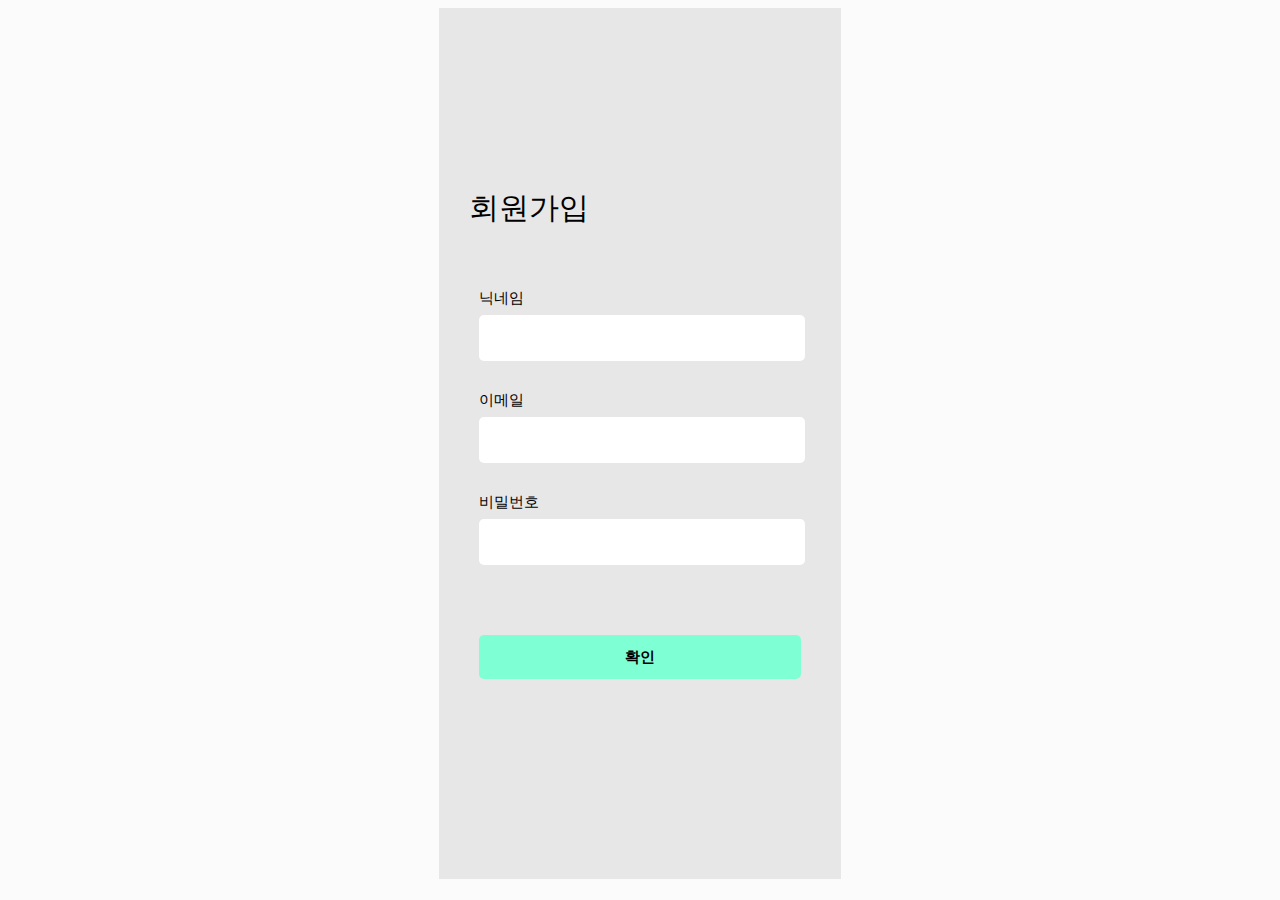
<file: 5Week/index.html>
<!DOCTYPE html>
<html>

<head>
    <link href="./style.css" rel="stylesheet">
</head>

<body>
    <div class="page">

        <div class="layer1">
            <p style="font-size:30px; font-weight:500;">회원가입</p>
        </div>

        <form action="???">
            <div class="layer2">

                <p>닉네임</p>
                <input class="input-box" type="text" name="nickname" maxlength="10">

                <div style="height: 30px;"></div>


                <p>이메일</p>
                <input class="input-box" type="text" name="email" maxlength="320">

                <div style="height: 30px;"></div>


                <p>비밀번호</p>
                <input class="input-box" type="password" name="password">

            </div>

            <div class="layer3">

                <button class="button" type="submit" >
                    확인
                </button>

            </div>
        </form>

    </div>

</body>

</html>
</file>
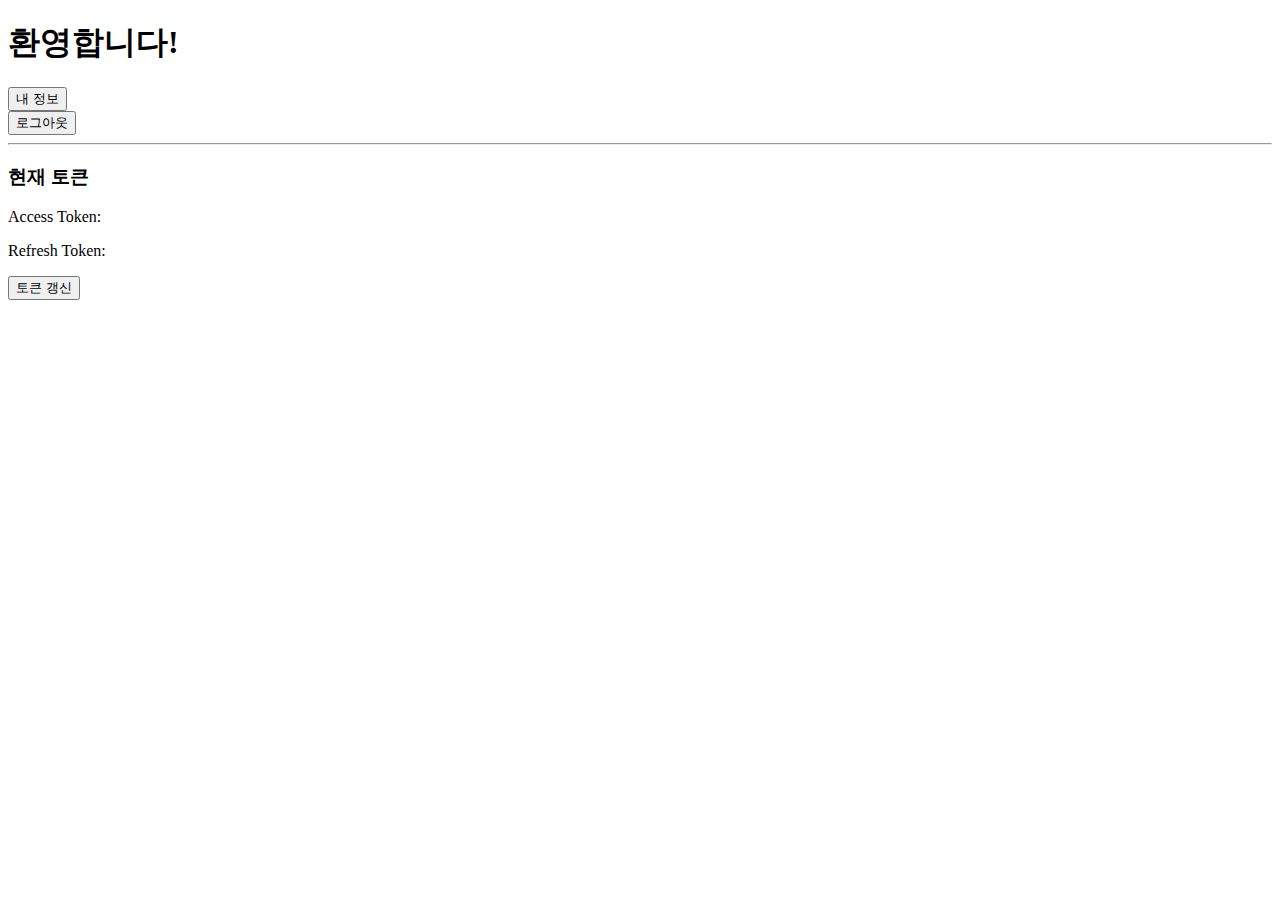
<file: 7Week/jwt/springjwt/src/main/resources/templates/index.html>
<!DOCTYPE html>
<html lang="en" xmlns:th="http://www.thymeleaf.org">
<head>
    <meta charset="UTF-8">
    <title>Index</title>
</head>
<body>
<h1>환영합니다!</h1>
<div>
    <a th:href="@{/users/me}">
        <button type="button">내 정보</button>
    </a>
</div>
<div>
    <form th:action="@{/logout}" method="post">
        <button type="submit">로그아웃</button>
    </form>
</div>
<hr>
<h3>현재 토큰</h3>
<p>Access Token: <span th:text="${accessToken ?: '없음'}"></span></p>
<p>Refresh Token: <span th:text="${refreshToken ?: '없음'}"></span></p>

<button id="refreshBtn">토큰 갱신</button>
</body>
<script>
    document.getElementById("refreshBtn").addEventListener("click", async () => {
        const res = await fetch("/refresh", {
            method: "POST",
            credentials: "include" // 쿠키 포함 필수
        });
        const data = await res.json();

        if (res.ok) location.reload();
        else alert(data.error || "토큰 갱신 실패");
    });
</script>
</html>
</file>
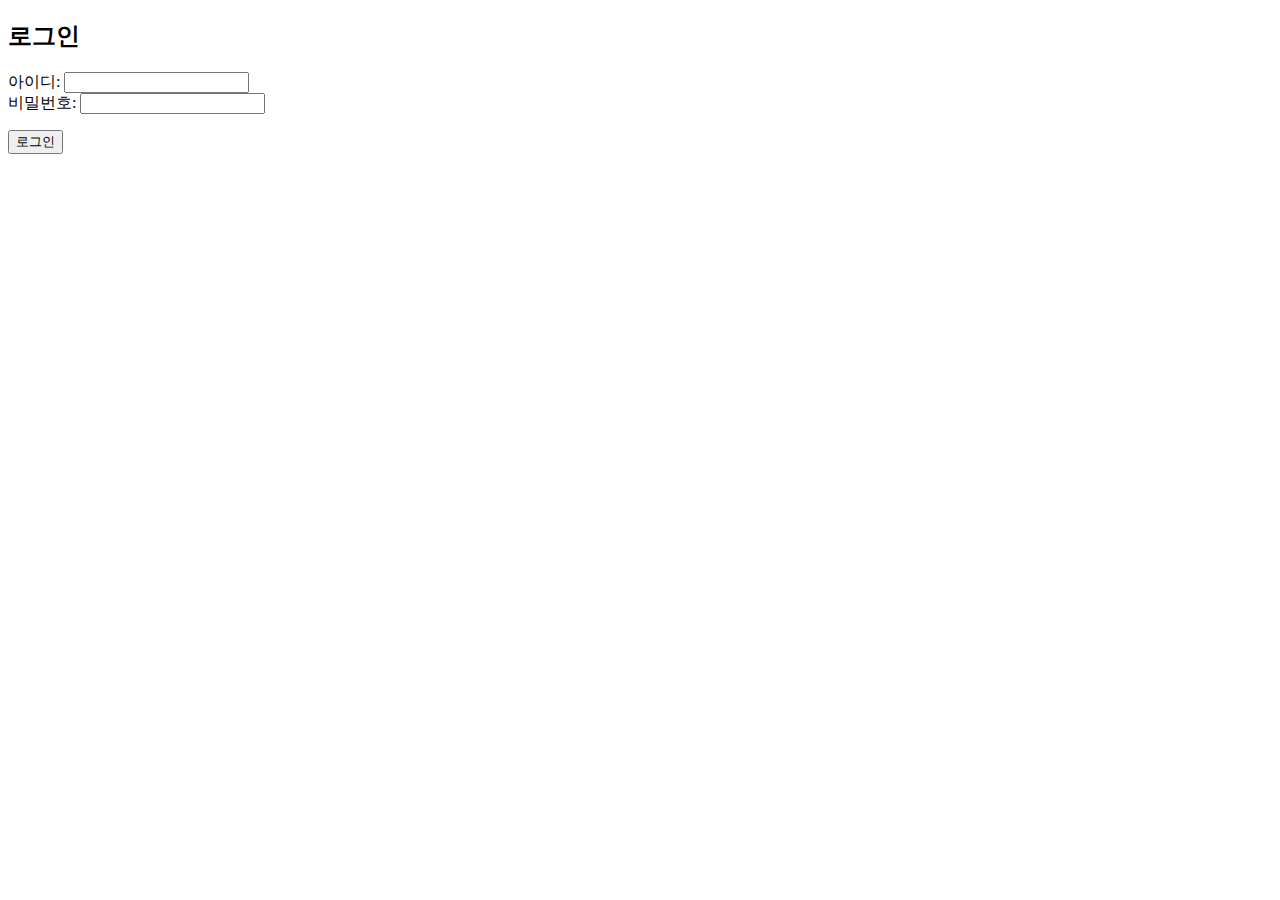
<file: 6Week/springboot/src/main/resources/templates/login.html>
<!DOCTYPE html>
<html xmlns:th="http://www.thymeleaf.org" lang="ko">
<head>
    <meta charset="UTF-8">
    <title>로그인</title>
</head>
<body>
<h2>로그인</h2>

<form th:action="@{/login}" method="post">
    <label>아이디: <input type="text" name="id"></label><br>
    <label>비밀번호: <input type="password" name="password"></label><br>

    <!-- 실패 시 helper text -->
    <p th:if="${error}" th:text="${error}" style="color:red;"></p>

    <button type="submit">로그인</button>
</form>

</body>
</html>
</file>
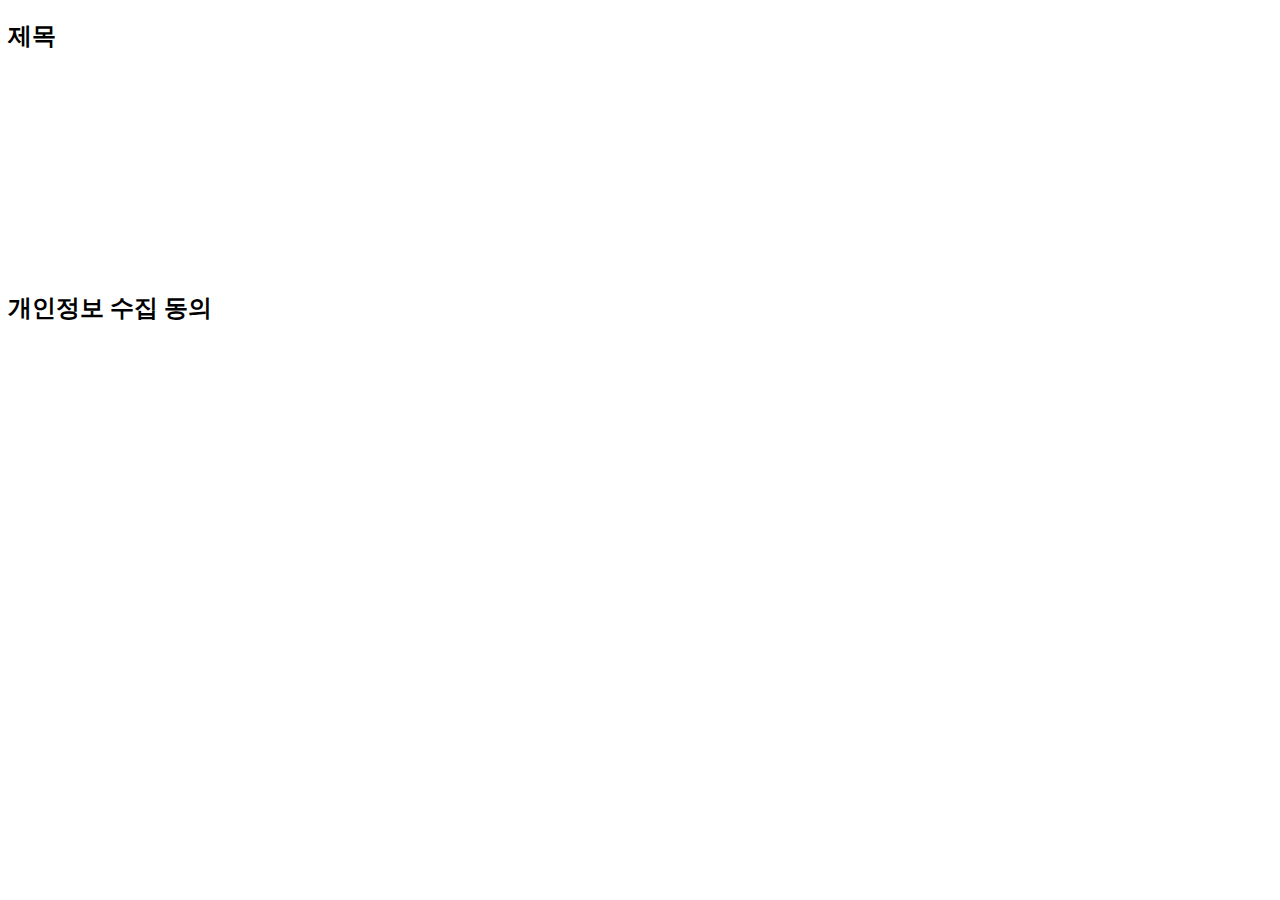
<file: 6Week/springboot/src/main/resources/templates/term.html>
<!DOCTYPE html>
<html xmlns:th="http://www.thymeleaf.org" lang="ko">
<head>
    <meta charset="UTF-8">
    <title>이용약관</title>
</head>
<body>
    <h2 th:text="${user.id}">제목</h2>
    <div style="height: 200px; width: 20px; overflow:scroll">
        <p th:text="${user.id}"></p>
    </div>
    <h2>개인정보 수집 동의</h2>
</body>
</html>
</file>
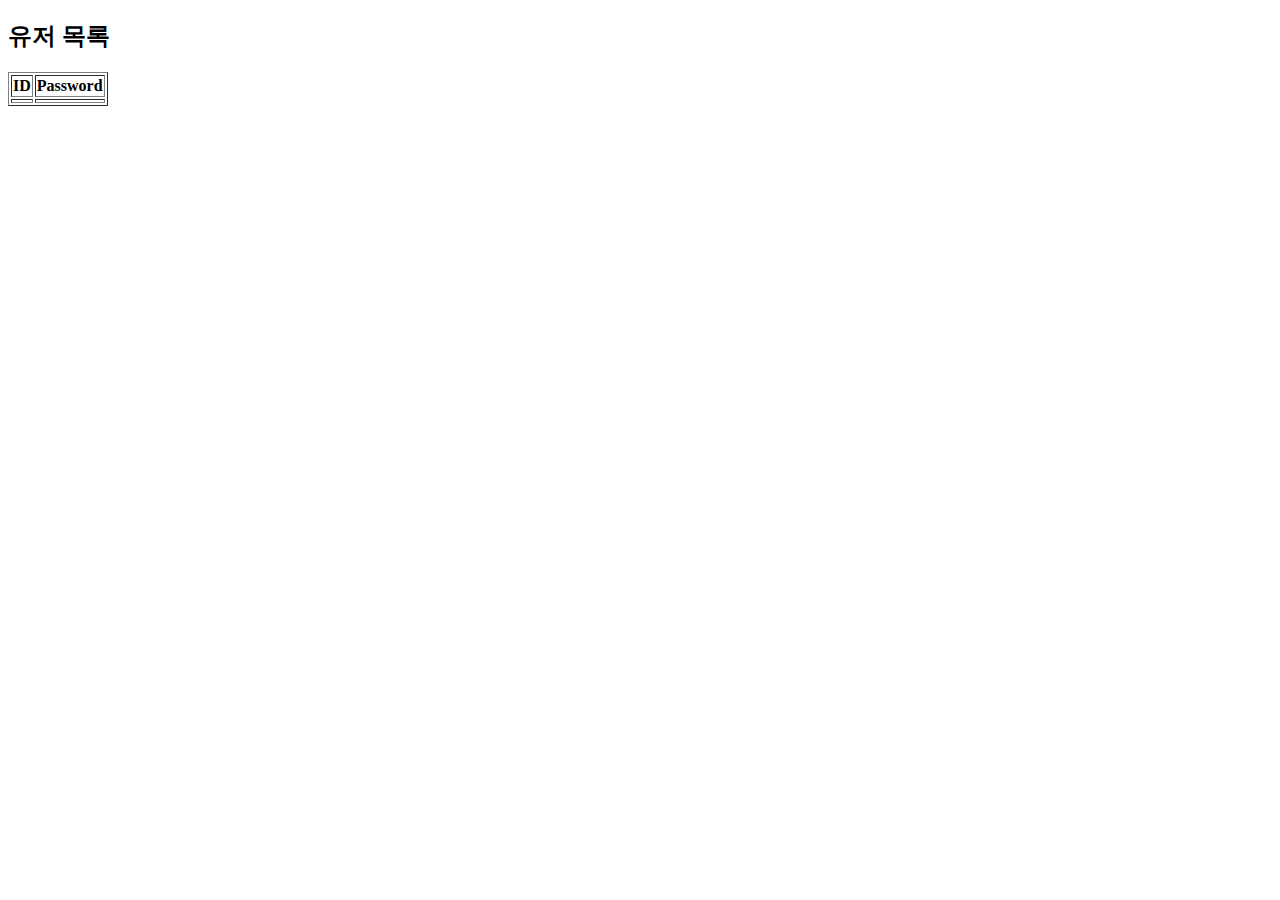
<file: 6Week/springboot/src/main/resources/templates/users.html>
<!DOCTYPE html>
<html xmlns:th="http://www.thymeleaf.org" lang="ko">
<head>
    <meta charset="UTF-8">
    <title>유저 목록</title>
</head>
<body>
<h2>유저 목록</h2>

<table border="1">
    <tr>
        <th>ID</th>
        <th>Password</th>
    </tr>
    <tr th:each="user : ${users}">
        <td th:text="${user.id}"></td>
        <td th:text="${user.password}"></td>
    </tr>
</table>

</body>
</html>
</file>
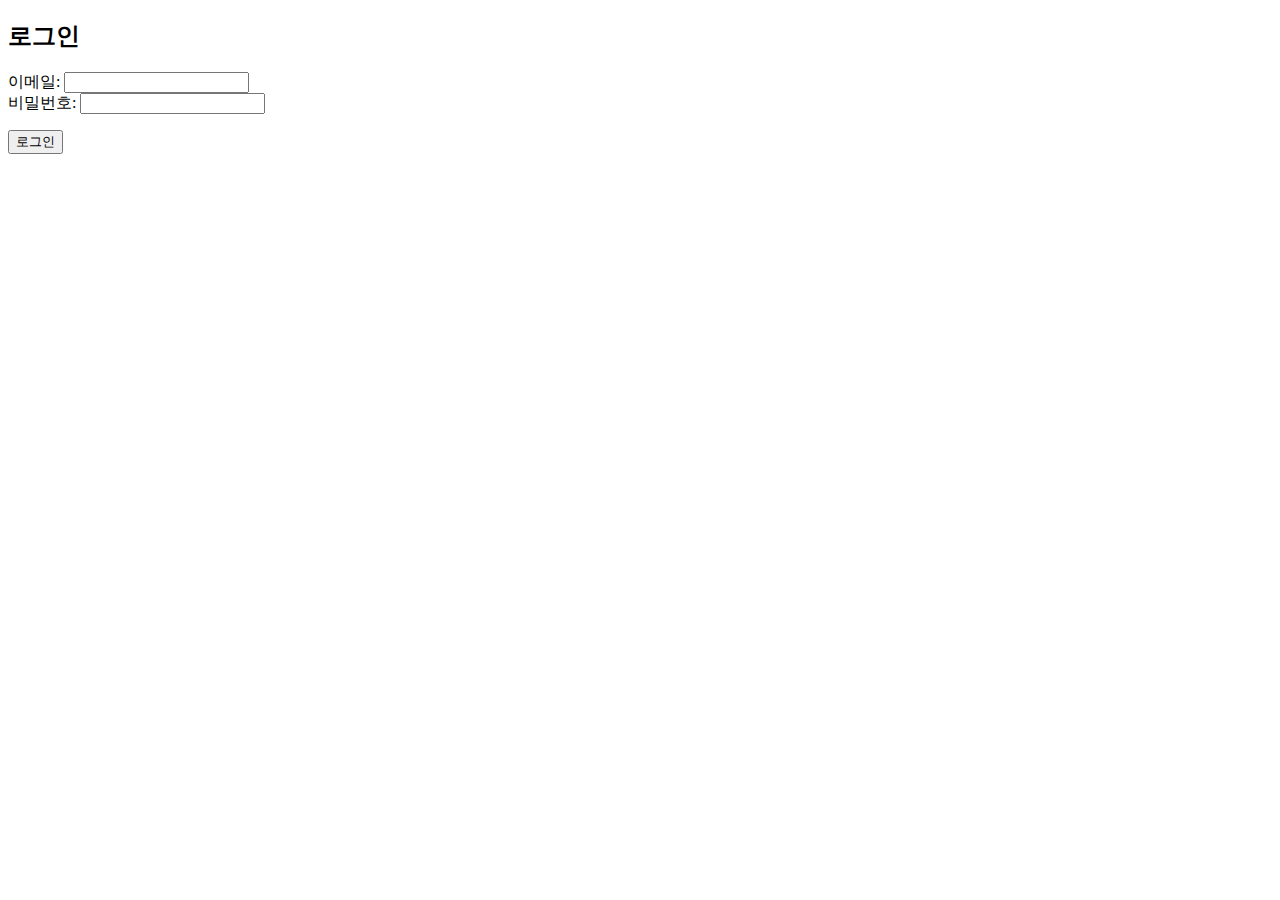
<file: 7Week/jwt/springjwt/src/main/resources/templates/login.html>
<!DOCTYPE html>
<html xmlns:th="http://www.thymeleaf.org" lang="ko">
<head>
    <meta charset="UTF-8">
    <title>로그인</title>
</head>
<body>
<h2>로그인</h2>

<form th:action="@{/login}" method="post">
    <label>이메일: <input type="text" name="email"></label><br>
    <label>비밀번호: <input type="password" name="password"></label><br>
    <!-- 실패 시 helper text -->
    <p th:if="${errorMessage}" th:text="${errorMessage}" style="color:red;"></p>

    <button type="submit">로그인</button>
</form>

</body>
</html>
</file>
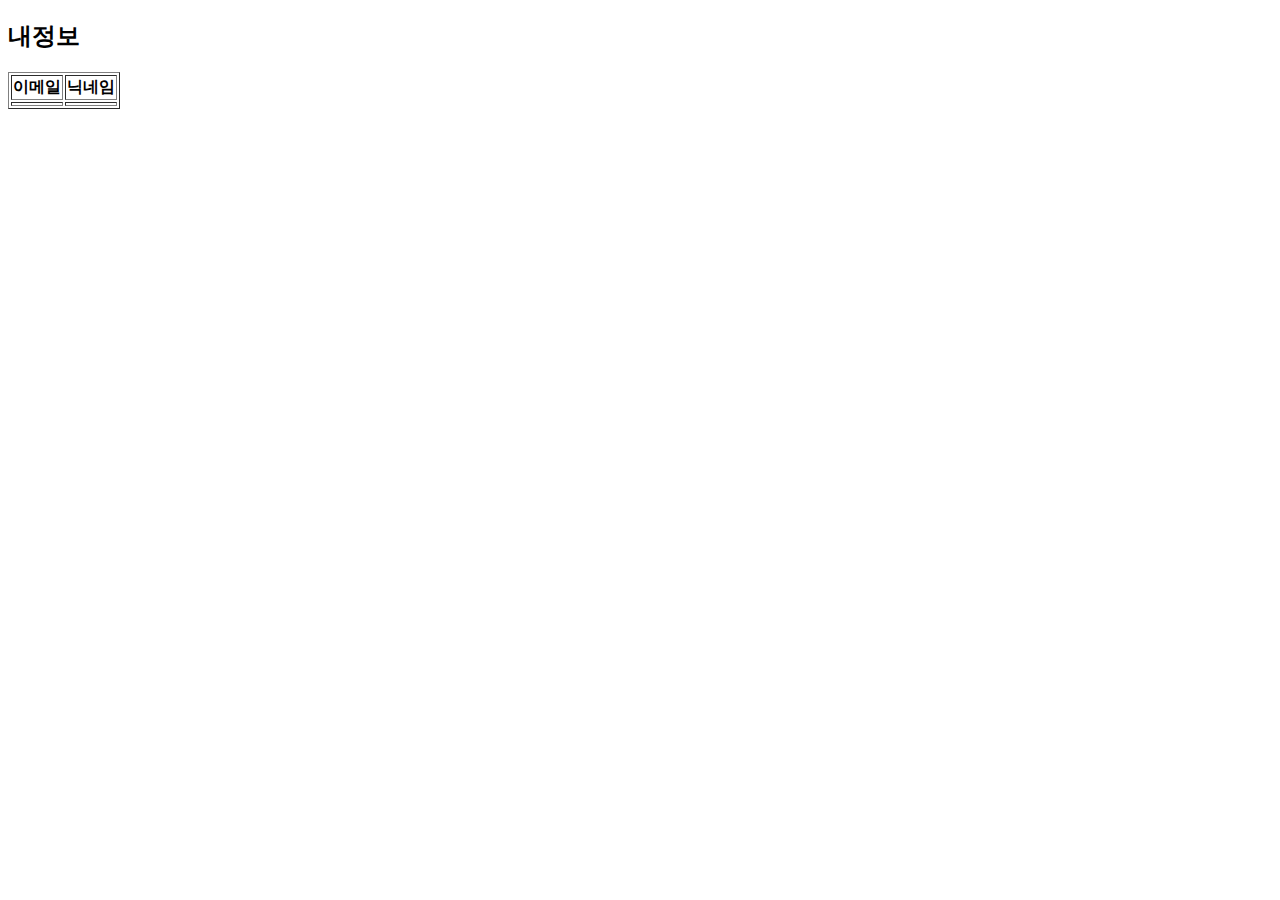
<file: 7Week/jwt/springjwt/src/main/resources/templates/user-detail.html>
<!DOCTYPE html>
<html xmlns:th="http://www.thymeleaf.org" lang="ko">
<head>
    <meta charset="UTF-8">
    <title>내정보</title>
</head>
<body>
<h2>내정보</h2>

<table border="1">
    <tr>
        <th>이메일</th>
        <th>닉네임</th>
    </tr>
    <tr>
        <td th:text="${user.email}"></td>
        <td th:text="${user.nickname}"></td>
    </tr>
</table>

</body>
</html>
</file>
<file: 5Week/style.css>
body {
    background-color: #FBFBFB;
}

p {
    color: black;
    margin: 0px;
    padding: 0px;
    font-size: 15px;
}

.page {
    background-color: #E7E7E7;
    width: 402px;
    margin-left: auto;
    margin-right: auto;
    padding-bottom: 200px;
}

.layer1 {
    /* background-color: red; */
    padding-left: 30px;
    padding-top: 180px;
}

.layer2 {
    /* background-color: blue; */
    padding-top: 60px;
    padding-left: 40px;
    padding-right: 40px;
}

.layer3 {
    /* background-color: green; */
    padding-top: 70px;
    padding-left: 40px;
    padding-right: 40px;
}

.input-box {
    /* background-color: black; */
    background-color: white;
    height: 44px;
    width: 100%;
    margin-top: 7px;
    border: 0px;
    border-radius: 5px;

}

.button {
    background-color: aquamarine;
    display: flex;
    align-items: center;
    justify-content: center;
    height: 44px;
    width: 100%;
    border: 0px;
    border-radius: 5px;
    font-size: 15px;
    font-weight: 700;
}
</file>
